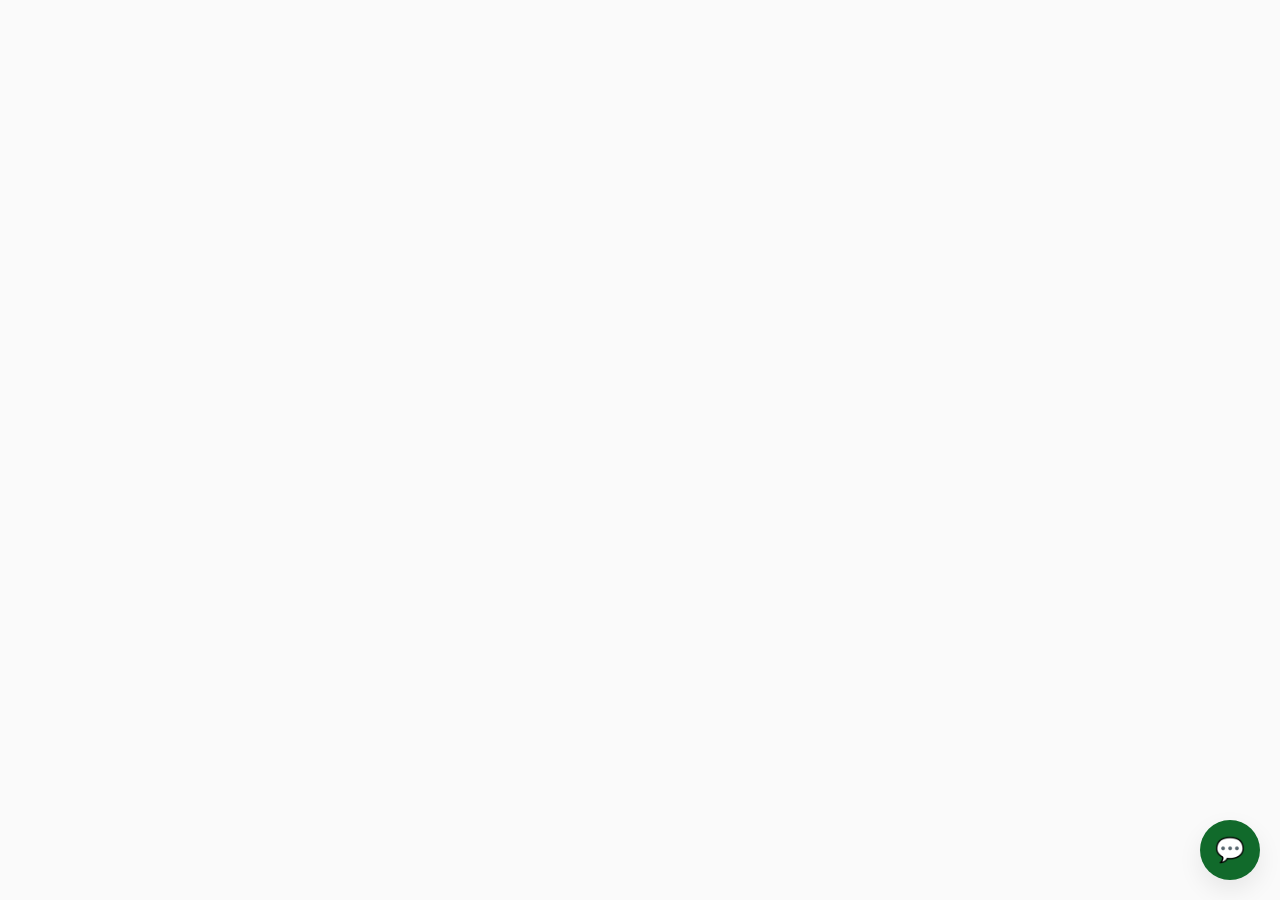
<file: chatbot.html>
<!DOCTYPE html>
<html lang="en">

<head>
    <meta charset="utf-8" />
    <meta name="viewport" content="width=device-width, initial-scale=1" />
    <title>KGVS — Krishi Avm Gramin Vikas Sansthan</title>
    <meta name="description"
        content="KGVS is a grassroots NGO in Jhunjhunu, Rajasthan empowering rural and agricultural communities through sustainable farming, women empowerment, skill development, youth employment, organic agriculture, and SHG promotion." />
    <link rel="preconnect" href="https://fonts.gstatic.com" crossorigin>
    <link href="https://fonts.googleapis.com/css2?family=Poppins:wght@300;400;600;700&display=swap" rel="stylesheet">
    <style>
        :root {
            --green: #116a2b;
            --green-600: #0e5723;
            --green-100: #e8f5ec;
            --yellow: #ffcc33;
            --text: #1f2937;
            --muted: #6b7280;
            --card: #ffffff;
            --shadow: 0 10px 25px rgba(0, 0, 0, .08);
            --radius: 20px;
        }

        * {
            box-sizing: border-box
        }

        html,
        body {
            margin: 0;
            font-family: Poppins, system-ui, -apple-system, Segoe UI, Roboto, Ubuntu;
            color: var(--text);
            background: #fafafa;
        }

        a {
            color: var(--green);
            text-decoration: none
        }

        img {
            max-width: 100%;
            display: block
        }

        .container {
            max-width: 1200px;
            margin: 0 auto;
            padding: 0 20px
        }

        header {
            position: sticky;
            top: 0;
            z-index: 50;
            background: #fff;
            border-bottom: 1px solid #eef2f7
        }

        .nav {
            display: flex;
            align-items: center;
            justify-content: space-between;
            padding: 14px 0
        }

        .brand {
            display: flex;
            align-items: center;
            gap: 12px
        }

        .brand img {
            width: 52px;
            height: 52px;
            border-radius: 50%;
            object-fit: cover;
            border: 2px solid var(--green)
        }

        .brand h1 {
            font-size: 20px;
            line-height: 1.1;
            margin: 0;
            font-weight: 700
        }

        .tag {
            font-size: 12px;
            color: var(--muted)
        }

        .links {
            display: flex;
            gap: 16px;
            align-items: center
        }

        .links a {
            padding: 10px 14px;
            border-radius: 999px;
            font-weight: 600
        }

        .btn {
            background: var(--green);
            color: #fff;
            box-shadow: var(--shadow)
        }

        .btn-outline {
            border: 1.5px solid var(--green);
            color: var(--green)
        }

        .hero {
            position: relative;
            overflow: hidden;
            background: radial-gradient(1200px 400px at 10% -10%, var(--green-100), transparent 60%), linear-gradient(180deg, #fff, #f5faf7)
        }

        .hero .wrap {
            display: grid;
            grid-template-columns: 1.15fr .85fr;
            gap: 32px;
            align-items: center;
            padding: 56px 0
        }

        .badge {
            display: inline-flex;
            align-items: center;
            gap: 8px;
            background: #eaf7ef;
            border: 1px solid #d7f0df;
            color: var(--green-600);
            border-radius: 999px;
            padding: 8px 12px;
            font-weight: 600;
            font-size: 12px
        }

        h2.hero-title {
            font-size: 42px;
            margin: 14px 0 6px
        }

        .hero p {
            font-size: 16px;
            color: var(--muted);
            margin: 0 0 18px
        }

        .cta-row {
            display: flex;
            gap: 12px;
            flex-wrap: wrap
        }

        .hero-card {
            background: var(--card);
            padding: 18px;
            border-radius: var(--radius);
            box-shadow: var(--shadow)
        }

        .stats {
            display: grid;
            grid-template-columns: repeat(4, 1fr);
            gap: 16px;
            margin-top: 20px
        }

        .stat {
            background: var(--card);
            padding: 18px;
            border-radius: 16px;
            box-shadow: var(--shadow);
            text-align: center
        }

        .stat h3 {
            margin: 0;
            font-size: 28px;
            color: var(--green)
        }

        .stat p {
            margin: 6px 0 0;
            color: var(--muted);
            font-size: 12px
        }

        section {
            padding: 56px 0
        }

        .section-title {
            font-size: 28px;
            margin: 0 0 18px
        }

        .grid {
            display: grid;
            gap: 16px
        }

        .grid-3 {
            grid-template-columns: repeat(3, 1fr)
        }

        .card {
            background: var(--card);
            padding: 20px;
            border-radius: var(--radius);
            box-shadow: var(--shadow)
        }

        .card h3 {
            margin: 6px 0 8px
        }

        .pill {
            display: inline-block;
            background: #eef8f1;
            color: var(--green);
            padding: 6px 10px;
            border-radius: 999px;
            font-size: 12px;
            margin: 4px 6px 0 0
        }

        .partners {
            display: flex;
            gap: 12px;
            flex-wrap: wrap
        }

        .partner {
            background: #fff;
            border: 1px dashed #dbe6df;
            padding: 10px 14px;
            border-radius: 999px;
            color: var(--green-600);
            font-weight: 600
        }

        .media-embed {
            display: grid;
            grid-template-columns: 1fr 1fr;
            gap: 16px
        }

        .social-row {
            display: flex;
            gap: 10px;
            flex-wrap: wrap;
            margin-top: 12px
        }

        .social {
            display: inline-flex;
            align-items: center;
            gap: 8px;
            padding: 10px 14px;
            border: 1.5px solid var(--green);
            border-radius: 12px;
            font-weight: 600
        }

        footer {
            background: #0f2b17;
            color: #e5f3ea
        }

        .foot {
            display: grid;
            grid-template-columns: 1.2fr 1fr 1fr;
            gap: 20px;
            padding: 36px 0
        }

        .foot a {
            color: #c9ecd9
        }

        .copyright {
            border-top: 1px solid #1d5032;
            padding: 14px 0;
            font-size: 12px;
            text-align: center;
            color: #bfe5cf
        }

        #chatbot-toggle {
            position: fixed;
            bottom: 20px;
            right: 20px;
            background: var(--green);
            color: #fff;
            border: none;
            border-radius: 50%;
            width: 60px;
            height: 60px;
            box-shadow: var(--shadow);
            cursor: pointer;
            font-size: 24px;
            z-index: 1000
        }

        #chatbot {
            position: fixed;
            bottom: 90px;
            right: 20px;
            width: 320px;
            max-height: 450px;
            background: #fff;
            border-radius: 16px;
            box-shadow: var(--shadow);
            display: none;
            flex-direction: column;
            overflow: hidden;
            z-index: 1000
        }

        #chat-header {
            background: var(--green);
            color: #fff;
            padding: 12px;
            font-weight: 600
        }

        #chat-messages {
            flex: 1;
            overflow-y: auto;
            padding: 10px;
            font-size: 14px;
            color: var(--text)
        }

        #chat-input {
            display: flex;
            border-top: 1px solid #ddd
        }

        #chat-input input {
            flex: 1;
            padding: 10px;
            border: none;
            font-size: 14px
        }

        #chat-input button {
            background: var(--green);
            color: #fff;
            border: none;
            padding: 0 16px;
            cursor: pointer
        }

        .bot-msg {
            background: #e6f4ea;
            padding: 8px 12px;
            border-radius: 12px;
            margin: 6px 0;
            max-width: 80%
        }

        .user-msg {
            background: #d1e7ff;
            padding: 8px 12px;
            border-radius: 12px;
            margin: 6px 0 6px auto;
            max-width: 80%;
            text-align: right
        }
    </style>
</head>

<body>
    <div id="fb-root"></div>
    <script async defer crossorigin="anonymous" src="https://connect.facebook.net/en_US/sdk.js#xfbml=1&version=v20.0"
        nonce="kgvs"></script>

    <!-- Existing site content (header, sections, footer)... -->
    <!-- ... same as before ... -->


    <!-- Chatbot -->
    <button id="chatbot-toggle">💬</button>
    <div id="chatbot">
        <div id="chat-header">KGVS Chatbot</div>
        <div id="chat-messages">
            <div class="bot-msg">Hello! How can I help you learn about KGVS?</div>
        </div>
        <div id="chat-input">
            <input type="text" id="chat-text" placeholder="Type a message..." />
            <button id="chat-send">➤</button>
        </div>
    </div>

    <script src="script.js"></script>
</body>

</html>
</file>
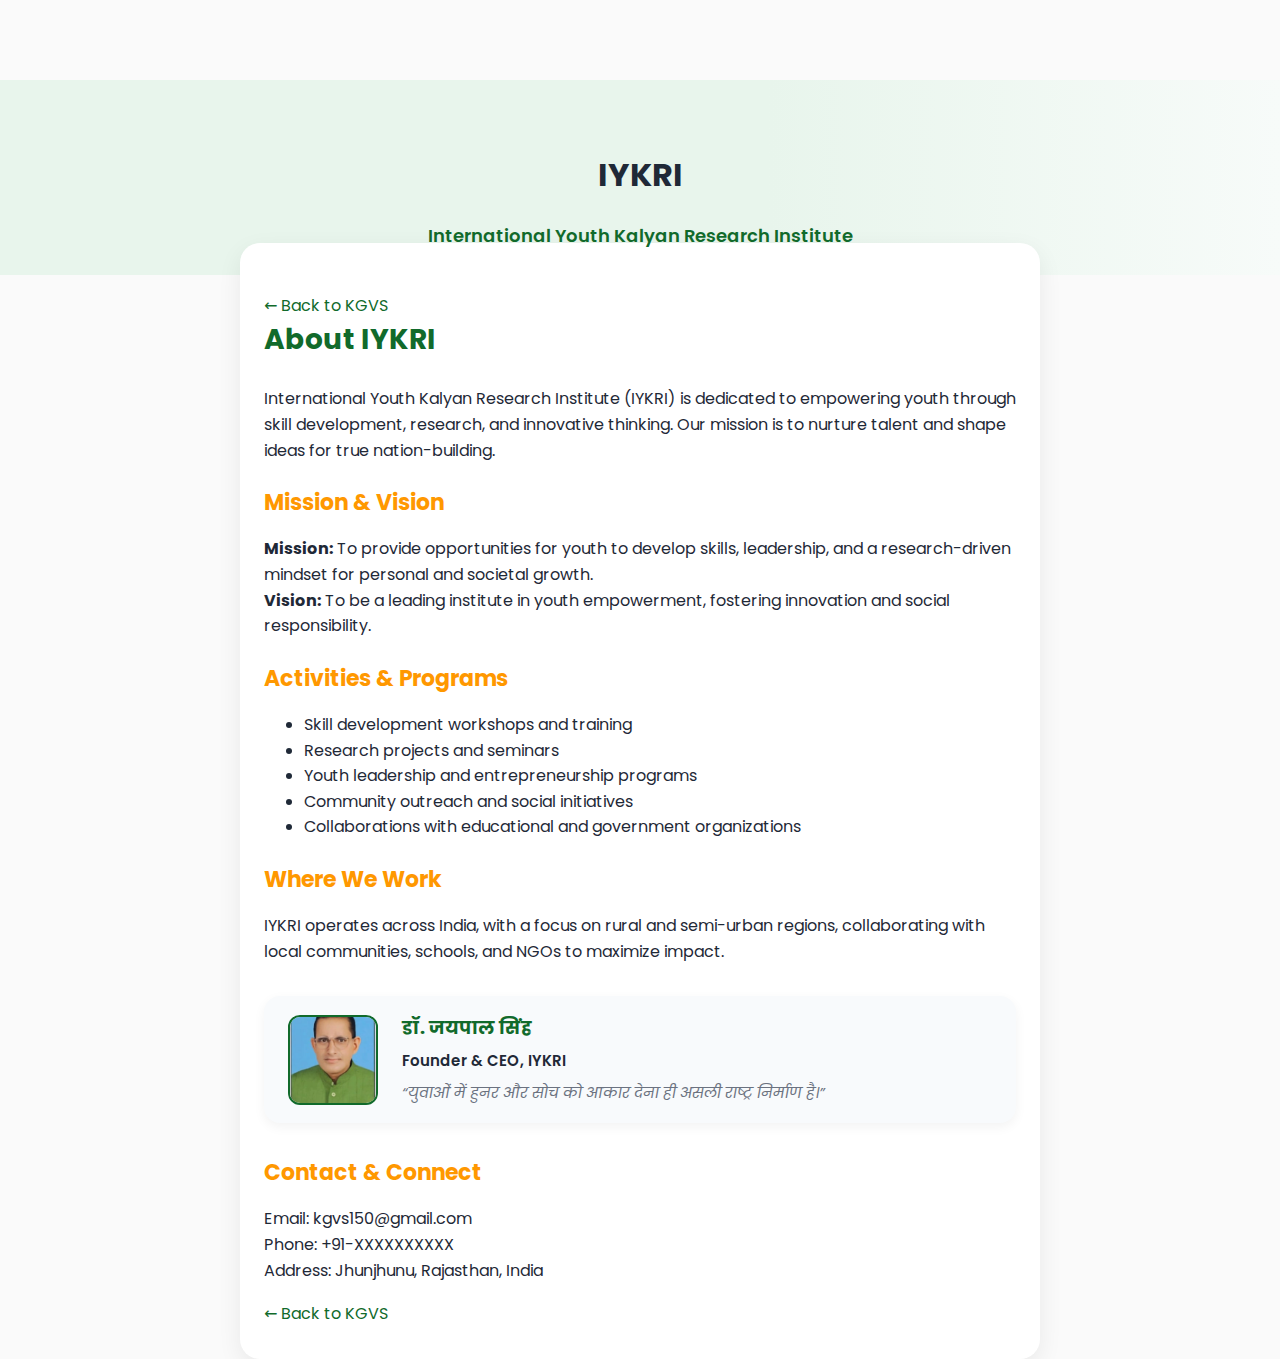
<file: iykri.html>
<!DOCTYPE html>
<html lang="en">
<head>
  <meta charset="utf-8" />
  <meta name="viewport" content="width=device-width, initial-scale=1" />
  <title>IYKRI — International Youth Kalyan Research Institute</title>
  <meta name="description" content="Learn about IYKRI: mission, vision, activities, and founder Dr. Jaypal Singh." />
  <link rel="preconnect" href="https://fonts.gstatic.com" crossorigin>
  <link href="https://fonts.googleapis.com/css2?family=Poppins:wght@300;400;600;700&display=swap" rel="stylesheet">
  <link rel="stylesheet" href="styles.css">
  <style>
    .iykri-page-header {
      background: linear-gradient(90deg, #e8f5ec 60%, #f7fbf9 100%);
      padding: 48px 0 24px;
      text-align: center;
    }
    .iykri-page-header img {
      width: 80px;
      height: 80px;
      object-fit: contain;
      margin-bottom: 12px;
    }
    .iykri-main {
      max-width: 800px;
      margin: 0 auto;
      background: #fff;
      border-radius: 20px;
      box-shadow: 0 8px 24px rgba(0,0,0,0.07);
      padding: 32px 24px;
      margin-top: -32px;
    }
    .iykri-main h2 {
      color: #116a2b;
      font-size: 28px;
      margin-top: 0;
    }
    .iykri-main h3 {
      color: #ff9800;
      font-size: 22px;
      margin-bottom: 8px;
    }
    .iykri-main p {
      color: #1f2937;
      font-size: 16px;
      margin-bottom: 18px;
    }
    .iykri-founder-card {
      display: flex;
      align-items: center;
      gap: 24px;
      margin: 32px 0;
      background: #f8fafc;
      border-radius: 16px;
      padding: 18px 24px;
      box-shadow: 0 4px 12px rgba(0,0,0,0.05);
    }
    .iykri-founder-img {
      width: 90px;
      height: 90px;
      object-fit: cover;
      border-radius: 12px;
      border: 2px solid #116a2b;
      background: #e8f5ec;
    }
    .iykri-founder-info {
      flex: 1;
    }
    .iykri-founder-info h4 {
      margin: 0 0 6px;
      font-size: 18px;
      color: #116a2b;
    }
    .iykri-founder-info .role {
      font-size: 15px;
      color: #1f2937;
      font-weight: 600;
      margin-bottom: 8px;
    }
    .iykri-founder-info .quote {
      font-size: 15px;
      color: #6b7280;
      font-style: italic;
      margin: 0;
    }
    @media (max-width: 700px) {
      .iykri-main {padding: 16px 4px;}
      .iykri-founder-card {flex-direction: column;gap:12px;}
    }
  </style>
</head>
<body>
  <header class="iykri-page-header">
    
    <!-- <img src="IYKRI logo.png" alt="IYKRI Logo" /> -->
    <h1>IYKRI</h1>
    <div style="font-size:18px;font-weight:600;color:#116a2b">International Youth Kalyan Research Institute</div>
  </header>
  <main class="iykri-main">
    <div style="margin-top:18px;">
      <a href="index.html" class="btn">← Back to KGVS</a>
    </div>
    <h2>About IYKRI</h2>
    <p>
      International Youth Kalyan Research Institute (IYKRI) is dedicated to empowering youth through skill development, research, and innovative thinking. Our mission is to nurture talent and shape ideas for true nation-building.
    </p>
    <h3>Mission & Vision</h3>
    <p>
      <strong>Mission:</strong> To provide opportunities for youth to develop skills, leadership, and a research-driven mindset for personal and societal growth.<br>
      <strong>Vision:</strong> To be a leading institute in youth empowerment, fostering innovation and social responsibility.
    </p>
    <h3>Activities & Programs</h3>
    <ul style="color:#1f2937;font-size:16px;margin-bottom:18px;">
      <li>Skill development workshops and training</li>
      <li>Research projects and seminars</li>
      <li>Youth leadership and entrepreneurship programs</li>
      <li>Community outreach and social initiatives</li>
      <li>Collaborations with educational and government organizations</li>
    </ul>
    <h3>Where We Work</h3>
    <p>
      IYKRI operates across India, with a focus on rural and semi-urban regions, collaborating with local communities, schools, and NGOs to maximize impact.
    </p>
    <div class="iykri-founder-card">
      <img src="founder.png" alt="Dr. Jaypal Singh" class="iykri-founder-img" />
      <div class="iykri-founder-info">
        <h4>डॉ. जयपाल सिंह</h4>
        <div class="role">Founder & CEO, IYKRI</div>
        <div class="quote">“युवाओं में हुनर और सोच को आकार देना ही असली राष्ट्र निर्माण है।”</div>
      </div>
    </div>
    <h3>Contact & Connect</h3>
    <p>
      Email: kgvs150@gmail.com<br>
      Phone: +91-XXXXXXXXXX<br>
      Address: Jhunjhunu, Rajasthan, India
    </p>
    <div style="margin-top:18px;">
      <a href="index.html" class="btn">← Back to KGVS</a>
    </div>
  </main>
</body>
</html>
</file>
<file: styles.css>
/* Founder & CEO Section */
.founder-ceo {
    background: linear-gradient(90deg, #f7fbf9 60%, #e8f5ec 100%);
    padding: 48px 0 32px;
}
.founder-wrap {
    display: flex;
    flex-wrap: wrap;
    gap: 32px;
    align-items: center;
    justify-content: center;
}
.founder-card, .iykri-card {
    background: #fff;
    border-radius: 20px;
    box-shadow: 0 8px 24px rgba(0,0,0,0.07);
    display: flex;
    align-items: center;
    gap: 24px;
    padding: 28px 32px;
    min-width: 320px;
    max-width: 420px;
}
.founder-img, .iykri-img {
    width: 110px;
    height: 110px;
    object-fit: cover;
    border-radius: 16px;
    border: 2px solid #116a2b;
    background: #e8f5ec;
}
.founder-info {
    flex: 1;
}
.founder-title {
    font-size: 22px;
    font-weight: 700;
    margin: 0 0 6px;
    color: #116a2b;
}
.founder-role {
    font-size: 15px;
    color: #1f2937;
    font-weight: 600;
    margin-bottom: 8px;
}
.founder-quote {
    font-size: 15px;
    color: #6b7280;
    font-style: italic;
    margin: 0;
}
.iykri-card {
    background: #f8fafc;
    border: 1.5px solid #e8f5ec;
}
.iykri-logo-row {
    display: flex;
    align-items: center;
    gap: 12px;
    margin-bottom: 8px;
}
.iykri-logo {
    width: 48px;
    height: 48px;
    object-fit: contain;
}
.iykri-title {
    font-size: 20px;
    font-weight: 700;
    color: #ff9800;
    margin: 0;
}
.iykri-sub {
    font-size: 13px;
    color: #116a2b;
    font-weight: 600;
}
.iykri-founder {
    font-size: 15px;
    color: #1f2937;
    font-weight: 600;
    margin-bottom: 8px;
}
.iykri-quote {
    font-size: 15px;
    color: #6b7280;
    font-style: italic;
    margin: 0;
}
@media (max-width: 900px) {
    .founder-wrap {
        flex-direction: column;
        gap: 24px;
    }
    .founder-card, .iykri-card {
        max-width: 98vw;
        padding: 18px 10px;
    }
}
/* KGVS Styles - styles.css */
:root {
    --green: #116a2b;
    --green-600: #0e5723;
    --green-100: #e8f5ec;
    --yellow: #ffcc33;
    --text: #1f2937;
    --muted: #6b7280;
    --card: #ffffff;
    --shadow: 0 10px 25px rgba(0, 0, 0, .08);
    --radius: 20px;
    --animation-duration: 0.4s;
    --nav-height: 80px;
    --nav-bg: rgba(255, 255, 255, 0.95);
    --nav-border: rgba(17, 106, 43, 0.1);
}

* {
    box-sizing: border-box
}

html {
    scroll-behavior: smooth;
    font-size: 16px;
}

html,
body {
    margin: 0;
    font-family: Poppins, system-ui, -apple-system, Segoe UI, Roboto, Ubuntu;
    color: var(--text);
    background: #fafafa;
    font-size: 16px;
    line-height: 1.6;
    overflow-x: hidden;
}

a {
    color: var(--green);
    text-decoration: none;
    transition: color 0.3s ease;
}

a:hover {
    color: var(--green-600);
}

img {
    max-width: 100%;
    height: auto;
    display: block
}

.container {
    max-width: 1200px;
    margin: 0 auto;
    padding: 0 20px;
    width: 100%;
}

/* ===== MODERN NAVIGATION BAR ===== */
.modern-header {
    position: fixed;
    top: 0;
    left: 0;
    right: 0;
    z-index: 1000;
    background: var(--nav-bg);
    backdrop-filter: blur(20px);
    -webkit-backdrop-filter: blur(20px);
    border-bottom: 1px solid var(--nav-border);
    box-shadow: 0 4px 30px rgba(0, 0, 0, 0.1);
    transition: all 0.3s ease;
    height: var(--nav-height);
}

.modern-header.scrolled {
    background: rgba(255, 255, 255, 0.98);
    box-shadow: 0 8px 40px rgba(0, 0, 0, 0.12);
}

.nav-container {
    max-width: 1200px;
    margin: 0 auto;
    padding: 0 20px;
    height: 100%;
    display: flex;
    align-items: center;
    justify-content: space-between;
}

/* Logo Section */
.nav-logo {
    display: flex;
    align-items: center;
    gap: 16px;
    flex-shrink: 0;
}

.logo-img {
    width: 56px;
    height: 56px;
    border-radius: 50%;
    object-fit: cover;
    border: 3px solid var(--green);
    box-shadow: 0 4px 20px rgba(17, 106, 43, 0.2);
    transition: all 0.3s ease;
}

.logo-img:hover {
    transform: scale(1.05);
    box-shadow: 0 6px 25px rgba(17, 106, 43, 0.3);
}

.logo-text {
    display: flex;
    flex-direction: column;
}

.logo-title {
    font-size: 28px;
    font-weight: 700;
    color: var(--green);
    margin: 0;
    line-height: 1.1;
    letter-spacing: -0.5px;
}

.logo-subtitle {
    font-size: 12px;
    color: var(--muted);
    font-weight: 500;
    line-height: 1.2;
    max-width: 200px;
}

/* Desktop Navigation */
.nav-menu {
    display: flex;
    align-items: center;
}

.nav-list {
    display: flex;
    list-style: none;
    margin: 0;
    padding: 0;
    gap: 8px;
}

.nav-item {
    position: relative;
}

.nav-link {
    display: flex;
    align-items: center;
    padding: 12px 20px;
    color: var(--text);
    font-weight: 500;
    font-size: 15px;
    border-radius: 12px;
    transition: all 0.3s ease;
    position: relative;
    overflow: hidden;
    white-space: nowrap;
}

.nav-link::before {
    content: '';
    position: absolute;
    top: 0;
    left: -100%;
    width: 100%;
    height: 100%;
    background: linear-gradient(90deg, transparent, rgba(17, 106, 43, 0.1), transparent);
    transition: left 0.5s ease;
}

.nav-link:hover::before {
    left: 100%;
}

.nav-link:hover {
    color: var(--green);
    background: rgba(17, 106, 43, 0.05);
    transform: translateY(-2px);
}

.nav-cta {
    background: var(--green);
    color: white !important;
    font-weight: 600;
    box-shadow: 0 4px 20px rgba(17, 106, 43, 0.3);
    border: 2px solid var(--green);
}

.nav-cta:hover {
    background: var(--green-600) !important;
    transform: translateY(-2px);
    box-shadow: 0 6px 25px rgba(17, 106, 43, 0.4);
}

/* Mobile Menu Toggle */
.mobile-menu-toggle {
    display: none;
    flex-direction: column;
    justify-content: space-between;
    width: 32px;
    height: 24px;
    background: none;
    border: none;
    cursor: pointer;
    padding: 0;
    z-index: 1001;
}

.hamburger-line {
    width: 100%;
    height: 3px;
    background: var(--green);
    border-radius: 2px;
    transition: all 0.3s ease;
    transform-origin: center;
}

.mobile-menu-toggle.active .hamburger-line:nth-child(1) {
    transform: rotate(45deg) translate(6px, 6px);
}

.mobile-menu-toggle.active .hamburger-line:nth-child(2) {
    opacity: 0;
}

.mobile-menu-toggle.active .hamburger-line:nth-child(3) {
    transform: rotate(-45deg) translate(6px, -6px);
}

/* Mobile Navigation Overlay */
.mobile-nav-overlay {
    position: fixed;
    top: 0;
    left: 0;
    right: 0;
    bottom: 0;
    background: rgba(0, 0, 0, 0.5);
    backdrop-filter: blur(10px);
    -webkit-backdrop-filter: blur(10px);
    z-index: 999;
    opacity: 0;
    visibility: hidden;
    transition: all 0.3s ease;
}

.mobile-nav-overlay.active {
    opacity: 1;
    visibility: visible;
}

.mobile-nav {
    position: absolute;
    top: 0;
    right: 0;
    width: 320px;
    height: 100vh;
    background: white;
    padding: 100px 40px 40px;
    transform: translateX(100%);
    transition: transform 0.3s ease;
    box-shadow: -10px 0 30px rgba(0, 0, 0, 0.2);
}

.mobile-nav-overlay.active .mobile-nav {
    transform: translateX(0);
}

.mobile-nav-list {
    list-style: none;
    margin: 0;
    padding: 0;
}

.mobile-nav-item {
    margin-bottom: 8px;
}

.mobile-nav-link {
    display: block;
    padding: 16px 20px;
    color: var(--text);
    font-weight: 500;
    font-size: 18px;
    border-radius: 12px;
    transition: all 0.3s ease;
    border: 2px solid transparent;
}

.mobile-nav-link:hover {
    color: var(--green);
    background: rgba(17, 106, 43, 0.05);
    border-color: rgba(17, 106, 43, 0.1);
}

.mobile-nav-cta {
    background: var(--green);
    color: white !important;
    font-weight: 600;
    text-align: center;
    margin-top: 20px;
}

.mobile-nav-cta:hover {
    background: var(--green-600) !important;
    color: white !important;
}

/* Add top margin to body to account for fixed header */
body {
    padding-top: var(--nav-height);
}

/* ===== MODERN HERO SECTION ===== */
.hero {
    position: relative;
    overflow: hidden;
    background: radial-gradient(1200px 400px at 10% -10%, var(--green-100), transparent 60%), linear-gradient(180deg, #fff, #f5faf7);
    margin-top: -80px;
    padding-top: 136px;
    padding-bottom: 80px;
    min-height: 100vh;
    display: flex;
    align-items: center;
}

.hero::before {
    content: '';
    position: absolute;
    top: 0;
    left: 0;
    right: 0;
    bottom: 0;
    background: url('data:image/svg+xml,<svg xmlns="http://www.w3.org/2000/svg" viewBox="0 0 100 100"><defs><pattern id="grain" width="100" height="100" patternUnits="userSpaceOnUse"><circle cx="50" cy="50" r="1" fill="%23e8f5ec" opacity="0.1"/></pattern></defs><rect width="100" height="100" fill="url(%23grain)"/></svg>');
    opacity: 0.3;
    pointer-events: none;
}

.hero .wrap {
    display: grid;
    grid-template-columns: 1.15fr .85fr;
    gap: 32px;
    align-items: center;
    padding: 56px 0;
    position: relative;
    z-index: 2;
}

.badge {
    display: inline-flex;
    align-items: center;
    gap: 8px;
    background: #eaf7ef;
    border: 1px solid #d7f0df;
    color: var(--green-600);
    border-radius: 999px;
    padding: 12px 16px;
    font-weight: 600;
    font-size: 14px;
    margin-bottom: 16px;
    position: relative;
    overflow: hidden;
}

.badge::before {
    content: '';
    position: absolute;
    top: 0;
    left: -100%;
    width: 100%;
    height: 100%;
    background: linear-gradient(90deg, transparent, rgba(255, 255, 255, 0.3), transparent);
    transition: left 0.6s ease;
}

.badge:hover::before {
    left: 100%;
}

h2.hero-title {
    font-size: clamp(32px, 5vw, 48px);
    margin: 16px 0 20px 0;
    line-height: 1.2;
    font-weight: 700;
    color: var(--text);
    position: relative;
}

.hero-title::after {
    content: '';
    position: absolute;
    bottom: -8px;
    left: 0;
    width: 80px;
    height: 4px;
    background: linear-gradient(90deg, var(--green), var(--yellow));
    border-radius: 2px;
}

.hero p {
    font-size: clamp(16px, 2.5vw, 18px);
    color: var(--muted);
    margin: 0 0 24px 0;
    line-height: 1.7;
    max-width: 600px;
}

.cta-row {
    display: flex;
    gap: 16px;
    flex-wrap: wrap;
    margin-bottom: 32px;
}

.hero-card {
    background: var(--card);
    padding: 24px;
    border-radius: var(--radius);
    box-shadow: var(--shadow);
    text-align: center;
    height: fit-content;
    position: relative;
    overflow: hidden;
    border: 1px solid rgba(17, 106, 43, 0.1);
}

.hero-card::before {
    content: '';
    position: absolute;
    top: 0;
    left: 0;
    right: 0;
    height: 3px;
    background: linear-gradient(90deg, var(--green), var(--yellow));
    transform: scaleX(0);
    transition: transform 0.3s ease;
}

.hero-card:hover::before {
    transform: scaleX(1);
}

.stats {
    display: grid;
    grid-template-columns: repeat(4, 1fr);
    gap: 20px;
    margin-top: 32px;
}

.stat {
    background: var(--card);
    padding: 24px 20px;
    border-radius: 16px;
    box-shadow: var(--shadow);
    text-align: center;
    transition: all 0.3s ease;
    position: relative;
    overflow: hidden;
    border: 1px solid rgba(17, 106, 43, 0.05);
}

.stat::before {
    content: '';
    position: absolute;
    top: 0;
    left: 0;
    right: 0;
    height: 3px;
    background: var(--green);
    transform: scaleX(0);
    transition: transform 0.3s ease;
}

.stat:hover::before {
    transform: scaleX(1);
}

.stat:hover {
    transform: translateY(-3px);
    box-shadow: 0 15px 35px rgba(0,0,0,0.12);
}

.stat h3 {
    margin: 0 0 8px 0;
    font-size: clamp(24px, 4vw, 32px);
    color: var(--green);
    font-weight: 700;
}

.stat p {
    margin: 0;
    color: var(--muted);
    font-size: 14px;
    font-weight: 500;
}

/* Sections */
section {
    padding: 56px 0;
}

.section-title {
    font-size: clamp(24px, 4vw, 32px);
    margin: 0 0 18px 0;
    text-align: center;
    color: var(--green);
    font-weight: 700;
}

.grid {
    display: grid;
    gap: 16px;
}

.grid-3 {
    grid-template-columns: repeat(3, 1fr);
}

.card {
    background: var(--card);
    padding: 20px;
    border-radius: var(--radius);
    box-shadow: var(--shadow);
    transition: all 0.3s ease;
    height: 100%;
}

.card:hover {
    transform: translateY(-3px);
    box-shadow: 0 20px 40px rgba(0,0,0,0.12);
}

.card h3 {
    margin: 6px 0 8px;
    color: var(--green);
}

.card h4 {
    margin: 16px 0 8px;
    color: var(--green);
    font-size: 18px;
    font-weight: 600;
}

.card p {
    margin: 0 0 12px;
    line-height: 1.6;
}

.card ul {
    margin: 0;
    padding-left: 20px;
}

.card li {
    margin-bottom: 8px;
    line-height: 1.5;
}

.pill {
    display: inline-block;
    background: #eef8f1;
    color: var(--green);
    padding: 6px 10px;
    border-radius: 999px;
    font-size: 12px;
    margin: 4px 6px 0 0;
}

.partners {
    display: flex;
    gap: 12px;
    flex-wrap: wrap;
    justify-content: center;
    margin-top: 24px;
}

.partner {
    background: #fff;
    border: 1px dashed #dbe6df;
    padding: 10px 14px;
    border-radius: 999px;
    color: var(--green-600);
    font-weight: 600;
    transition: all 0.3s ease;
}

.partner:hover {
    background: var(--green-100);
    border-color: var(--green);
    transform: translateY(-1px);
}

.media-embed {
    display: grid;
    grid-template-columns: 1fr 1fr;
    gap: 16px;
    margin-bottom: 24px;
}

.social-row {
    display: flex;
    gap: 10px;
    flex-wrap: wrap;
    margin-top: 12px;
    justify-content: center;
}

.social {
    display: inline-flex;
    align-items: center;
    gap: 8px;
    padding: 10px 14px;
    border: 1.5px solid var(--green);
    border-radius: 12px;
    font-weight: 600;
    transition: all 0.3s ease;
}

.social:hover {
    background: var(--green);
    color: #fff;
    transform: translateY(-1px);
}

/* Thrust Areas Section */
#thrust ul {
    list-style: none;
    padding: 0;
}

#thrust li {
    background: var(--card);
    padding: 16px 20px;
    border-radius: 12px;
    box-shadow: var(--shadow);
    border-left: 4px solid var(--green);
    font-weight: 500;
    transition: all 0.3s ease;
    cursor: pointer;
}

#thrust li:hover {
    transform: translateY(-2px);
    box-shadow: 0 15px 35px rgba(0,0,0,0.12);
}

/* Awards Section */
#awards ul {
    list-style: none;
    padding: 0;
}

#awards li {
    background: var(--card);
    padding: 16px 20px;
    border-radius: 12px;
    box-shadow: var(--shadow);
    margin-bottom: 16px;
    border-left: 4px solid var(--yellow);
    position: relative;
    transition: all 0.3s ease;
}

#awards li:before {
    content: "🏆";
    position: absolute;
    left: -8px;
    top: 50%;
    transform: translateY(-50%);
    background: var(--yellow);
    border-radius: 50%;
    width: 24px;
    height: 24px;
    display: flex;
    align-items: center;
    justify-content: center;
    font-size: 12px;
}

#awards li:hover {
    transform: translateY(-2px);
    box-shadow: 0 15px 35px rgba(0,0,0,0.12);
}

/* Partners Section */
#partners p {
    text-align: center;
    font-size: 16px;
    line-height: 1.8;
    color: var(--muted);
}

/* Image Gallery Section */
#gallery {
    background: var(--green-100);
}

.gallery-grid {
    display: grid;
    grid-template-columns: repeat(3, 1fr);
    gap: 20px;
    margin-bottom: 20px;
}

.gallery-item {
    position: relative;
    border-radius: 16px;
    overflow: hidden;
    box-shadow: var(--shadow);
    transition: all 0.3s ease;
    cursor: pointer;
    aspect-ratio: 4/3;
}

.gallery-item:hover {
    transform: translateY(-5px);
    box-shadow: 0 20px 40px rgba(0,0,0,0.15);
}

.gallery-img {
    width: 100%;
    height: 100%;
    object-fit: cover;
    transition: transform 0.3s ease;
}

.gallery-item:hover .gallery-img {
    transform: scale(1.05);
}

.gallery-overlay {
    position: absolute;
    bottom: 0;
    left: 0;
    right: 0;
    background: linear-gradient(transparent, rgba(0,0,0,0.8));
    color: white;
    padding: 20px;
    transform: translateY(100%);
    transition: transform 0.3s ease;
}

.gallery-item:hover .gallery-overlay {
    transform: translateY(0);
}

.gallery-overlay h4 {
    margin: 0 0 8px 0;
    font-size: 18px;
    font-weight: 600;
}

.gallery-overlay p {
    margin: 0;
    font-size: 14px;
    opacity: 0.9;
    line-height: 1.4;
}

/* Footer */
footer {
    background: #0f2b17;
    color: #e5f3ea;
    padding: 36px 0;
}

.foot {
    display: grid;
    grid-template-columns: 1.2fr 1fr 1fr;
    gap: 20px;
    padding: 36px 0;
}

.foot h3 {
    margin: 0 0 20px 0;
    font-size: 20px;
    font-weight: 600;
    color: #fff;
}

.foot p {
    margin: 0 0 12px 0;
    line-height: 1.6;
    color: #c9ecd9;
}

.foot a {
    color: #c9ecd9;
    transition: color 0.3s ease;
    text-decoration: none;
}

.foot a:hover {
    color: #fff;
}

.copyright {
    border-top: 1px solid #1d5032;
    padding: 14px 0;
    font-size: 12px;
    text-align: center;
    color: #bfe5cf;
}

/* Chatbot Styles */
#chatbot-toggle {
    position: fixed;
    bottom: 20px;
    right: 20px;
    background: var(--green);
    color: #fff;
    border: none;
    border-radius: 50%;
    width: 60px;
    height: 60px;
    box-shadow: var(--shadow);
    cursor: pointer;
    font-size: 24px;
    z-index: 1000;
    transition: all 0.3s ease;
}

#chatbot-toggle:hover {
    transform: scale(1.1);
    box-shadow: 0 15px 35px rgba(17, 106, 43, 0.3);
}

#chatbot {
    position: fixed;
    bottom: 90px;
    right: 20px;
    width: 320px;
    max-height: 450px;
    background: #fff;
    border-radius: 16px;
    box-shadow: var(--shadow);
    display: none;
    flex-direction: column;
    overflow: hidden;
    z-index: 1000;
    border: 1px solid #eef2f7;
}

#chat-header {
    background: var(--green);
    color: #fff;
    padding: 16px;
    font-weight: 600;
}

#chat-messages {
    flex: 1;
    overflow-y: auto;
    padding: 10px;
    font-size: 14px;
    color: var(--text);
}

#chat-input {
    display: flex;
    border-top: 1px solid #ddd;
}

#chat-input input {
    flex: 1;
    padding: 10px;
    border: none;
    font-size: 14px;
    outline: none;
}

#chat-input button {
    background: var(--green);
    color: #fff;
    border: none;
    padding: 0 16px;
    cursor: pointer;
    transition: background 0.3s ease;
}

#chat-input button:hover {
    background: var(--green-600);
}

.bot-msg {
    background: #e6f4ea;
    padding: 8px 12px;
    border-radius: 12px;
    margin: 6px 0;
    max-width: 80%;
}

.user-msg {
    background: #d1e7ff;
    padding: 8px 12px;
    border-radius: 12px;
    margin: 6px 0 6px auto;
    max-width: 80%;
    text-align: right;
}

/* Skip Link for Accessibility */
.skip-link {
    position: absolute;
    top: -40px;
    left: 6px;
    background: var(--green);
    color: white;
    padding: 8px;
    text-decoration: none;
    border-radius: 4px;
    z-index: 1001;
    transition: top 0.3s;
}

.skip-link:focus {
    top: 6px;
}

/* Section Subtitle */
.section-subtitle {
    text-align: center;
    color: var(--muted);
    font-size: 18px;
    line-height: 1.6;
    margin: 0 auto 40px;
    max-width: 700px;
}

/* ===== IMPROVED MEDIA SECTION ===== */
.media-grid {
    display: grid;
    grid-template-columns: repeat(3, 1fr);
    gap: 24px;
    margin-bottom: 40px;
}

.media-card {
    background: var(--card);
    padding: 32px 24px;
    border-radius: 20px;
    box-shadow: var(--shadow);
    text-align: center;
    transition: all 0.3s ease;
    border: 1px solid rgba(17, 106, 43, 0.05);
    position: relative;
    overflow: hidden;
}

.media-card::before {
    content: '';
    position: absolute;
    top: 0;
    left: 0;
    right: 0;
    height: 4px;
    background: linear-gradient(90deg, var(--green), var(--yellow));
    transform: scaleX(0);
    transition: transform 0.3s ease;
}

.media-card:hover::before {
    transform: scaleX(1);
}

.media-card:hover {
    transform: translateY(-5px);
    box-shadow: 0 20px 40px rgba(0,0,0,0.15);
}

.media-icon {
    font-size: 48px;
    margin-bottom: 20px;
    display: block;
}

.media-card h4 {
    margin: 0 0 16px 0;
    font-size: 20px;
    color: var(--green);
    font-weight: 600;
}

.media-card p {
    margin: 0 0 20px 0;
    color: var(--muted);
    line-height: 1.6;
    font-size: 15px;
}

.media-stats {
    display: flex;
    justify-content: center;
    gap: 16px;
    margin-bottom: 24px;
    flex-wrap: wrap;
}

.stat-item {
    background: rgba(17, 106, 43, 0.05);
    color: var(--green);
    padding: 8px 12px;
    border-radius: 20px;
    font-size: 12px;
    font-weight: 500;
    border: 1px solid rgba(17, 106, 43, 0.1);
}

.media-btn {
    display: inline-flex;
    align-items: center;
    gap: 8px;
    padding: 12px 24px;
    border-radius: 12px;
    font-weight: 600;
    text-decoration: none;
    transition: all 0.3s ease;
    border: 2px solid transparent;
    font-size: 14px;
}

.media-btn.primary {
    background: var(--green);
    color: white;
    border-color: var(--green);
}

.media-btn.primary:hover {
    background: var(--green-600);
    transform: translateY(-2px);
    box-shadow: 0 8px 20px rgba(17, 106, 43, 0.3);
}

.media-btn.secondary {
    background: var(--yellow);
    color: var(--text);
    border-color: var(--yellow);
}

.media-btn.secondary:hover {
    background: #e6b800;
    transform: translateY(-2px);
    box-shadow: 0 8px 20px rgba(255, 204, 51, 0.3);
}

.media-btn.outline {
    background: transparent;
    color: var(--green);
    border-color: var(--green);
}

.media-btn.outline:hover {
    background: var(--green);
    color: white;
    transform: translateY(-2px);
    box-shadow: 0 8px 20px rgba(17, 106, 43, 0.3);
}

.btn-icon {
    font-size: 16px;
    transition: transform 0.3s ease;
}

.media-btn:hover .btn-icon {
    transform: translateX(2px);
}

/* Media CTA Section */
.media-cta {
    background: linear-gradient(135deg, var(--green-100), rgba(255, 204, 51, 0.1));
    padding: 40px;
    border-radius: 20px;
    text-align: center;
    border: 1px solid rgba(17, 106, 43, 0.1);
}

.cta-content h4 {
    margin: 0 0 12px 0;
    font-size: 24px;
    color: var(--green);
    font-weight: 600;
}

.cta-content p {
    margin: 0 0 24px 0;
    color: var(--muted);
    font-size: 16px;
}

.cta-buttons {
    display: flex;
    gap: 16px;
    justify-content: center;
    flex-wrap: wrap;
}

/* ===== IMPROVED CONTACT SECTION ===== */
.contact-grid {
    display: grid;
    grid-template-columns: 1fr 1.2fr;
    gap: 40px;
    margin-bottom: 40px;
}

.contact-info {
    display: grid;
    grid-template-columns: repeat(2, 1fr);
    gap: 20px;
}

.contact-card {
    background: var(--card);
    padding: 24px;
    border-radius: 16px;
    box-shadow: var(--shadow);
    text-align: center;
    transition: all 0.3s ease;
    border: 1px solid rgba(17, 106, 43, 0.05);
    position: relative;
    overflow: hidden;
}

.contact-card::before {
    content: '';
    position: absolute;
    top: 0;
    left: 0;
    right: 0;
    height: 3px;
    background: var(--green);
    transform: scaleX(0);
    transition: transform 0.3s ease;
}

.contact-card:hover::before {
    transform: scaleX(1);
}

.contact-card:hover {
    transform: translateY(-3px);
    box-shadow: 0 15px 35px rgba(0,0,0,0.12);
}

.contact-icon {
    font-size: 32px;
    margin-bottom: 16px;
    display: block;
}

.contact-card h4 {
    margin: 0 0 12px 0;
    font-size: 18px;
    color: var(--green);
    font-weight: 600;
}

.contact-card p {
    margin: 0;
    color: var(--muted);
    line-height: 1.6;
    font-size: 14px;
}

.contact-card a {
    color: var(--green);
    text-decoration: none;
    font-weight: 500;
}

.contact-card a:hover {
    color: var(--green-600);
    text-decoration: underline;
}

.contact-card small {
    color: var(--muted);
    font-size: 12px;
}

.social-links {
    display: flex;
    gap: 12px;
    justify-content: center;
    margin-top: 16px;
}

.social-link {
    padding: 8px 16px;
    border-radius: 20px;
    font-size: 12px;
    font-weight: 500;
    text-decoration: none;
    transition: all 0.3s ease;
    border: 1px solid;
}

.social-link.youtube {
    background: rgba(255, 0, 0, 0.1);
    color: #ff0000;
    border-color: rgba(255, 0, 0, 0.2);
}

.social-link.youtube:hover {
    background: #ff0000;
    color: white;
    transform: translateY(-1px);
}

.social-link.facebook {
    background: rgba(66, 103, 178, 0.1);
    color: #4267b2;
    border-color: rgba(66, 103, 178, 0.2);
}

.social-link.facebook:hover {
    background: #4267b2;
    color: white;
    transform: translateY(-1px);
}

/* Contact Form */
.contact-form-container {
    background: var(--card);
    padding: 32px;
    border-radius: 20px;
    box-shadow: var(--shadow);
    border: 1px solid rgba(17, 106, 43, 0.05);
}

.form-header {
    text-align: center;
    margin-bottom: 32px;
}

.form-header h4 {
    margin: 0 0 12px 0;
    font-size: 24px;
    color: var(--green);
    font-weight: 600;
}

.form-header p {
    margin: 0;
    color: var(--muted);
    font-size: 16px;
}

.contact-form {
    display: flex;
    flex-direction: column;
    gap: 20px;
}

.form-row {
    display: grid;
    grid-template-columns: 1fr 1fr;
    gap: 20px;
}

.form-group {
    display: flex;
    flex-direction: column;
}

.form-group.full-width {
    grid-column: 1 / -1;
}

.form-group label {
    margin-bottom: 8px;
    font-weight: 500;
    color: var(--text);
    font-size: 14px;
}

.form-group input,
.form-group select,
.form-group textarea {
    padding: 14px 16px;
    border: 2px solid #e3e8ef;
    border-radius: 12px;
    font-size: 15px;
    transition: all 0.3s ease;
    background: white;
    color: var(--text);
}

.form-group input:focus,
.form-group select:focus,
.form-group textarea:focus {
    outline: none;
    border-color: var(--green);
    box-shadow: 0 0 0 3px rgba(17, 106, 43, 0.1);
}

.form-group input::placeholder,
.form-group textarea::placeholder {
    color: #9ca3af;
}

.form-group textarea {
    resize: vertical;
    min-height: 120px;
    font-family: inherit;
}

/* Checkbox Styling */
.checkbox-label {
    display: flex;
    align-items: flex-start;
    gap: 12px;
    cursor: pointer;
    font-size: 14px;
    color: var(--muted);
    line-height: 1.5;
}

.checkbox-label input[type="checkbox"] {
    display: none;
}

.checkmark {
    width: 20px;
    height: 20px;
    border: 2px solid #e3e8ef;
    border-radius: 4px;
    position: relative;
    flex-shrink: 0;
    margin-top: 2px;
    transition: all 0.3s ease;
}

.checkbox-label input[type="checkbox"]:checked + .checkmark {
    background: var(--green);
    border-color: var(--green);
}

.checkbox-label input[type="checkbox"]:checked + .checkmark::after {
    content: '✓';
    position: absolute;
    top: 50%;
    left: 50%;
    transform: translate(-50%, -50%);
    color: white;
    font-size: 12px;
    font-weight: bold;
}

/* Form Actions */
.form-actions {
    display: flex;
    gap: 16px;
    justify-content: center;
    flex-wrap: wrap;
}

.submit-btn,
.reset-btn {
    min-width: 160px;
}

/* Contact Map */
.contact-map {
    background: var(--card);
    padding: 40px;
    border-radius: 20px;
    box-shadow: var(--shadow);
    text-align: center;
    border: 1px solid rgba(17, 106, 43, 0.05);
}

.map-placeholder {
    max-width: 600px;
    margin: 0 auto;
}

.map-icon {
    font-size: 48px;
    margin-bottom: 20px;
    display: block;
}

.map-placeholder h4 {
    margin: 0 0 16px 0;
    font-size: 24px;
    color: var(--green);
    font-weight: 600;
}

.map-placeholder p {
    margin: 0 0 24px 0;
    color: var(--muted);
    line-height: 1.6;
    font-size: 16px;
}

.map-link {
    display: inline-flex;
    align-items: center;
    gap: 8px;
    padding: 12px 24px;
    background: var(--green);
    color: white;
    text-decoration: none;
    border-radius: 12px;
    font-weight: 600;
    transition: all 0.3s ease;
}

.map-link:hover {
    background: var(--green-600);
    transform: translateY(-2px);
    box-shadow: 0 8px 20px rgba(17, 106, 43, 0.3);
}

/* ===== RESPONSIVE DESIGN FOR MEDIA & CONTACT ===== */

/* Large Desktop */
@media (min-width: 1400px) {
    .nav-container {
        max-width: 1320px;
    }
    
    .hero .wrap {
        grid-template-columns: 1.2fr .8fr;
        gap: 60px;
        padding: 20px 0;
    }
    
    .stats {
        grid-template-columns: repeat(4, 1fr);
        gap: 32px;
    }

    .media-grid {
        gap: 32px;
    }
    
    .contact-grid {
        gap: 60px;
    }
    
    .contact-form-container {
        padding: 40px;
    }
}

/* Desktop (1200px - 1399px) */
@media (max-width: 1399px) and (min-width: 1200px) {
    .hero .wrap {
        gap: 48px;
        padding: 64px 0;
    }
    
    .stats {
        gap: 24px;
    }
}

/* Tablet Landscape (992px - 1199px) */
@media (max-width: 1199px) and (min-width: 992px) {
    .hero .wrap {
        grid-template-columns: 1fr 1fr;
        gap: 40px;
        padding: 56px 0;
    }
    
    h2.hero-title {
        font-size: 36px;
    }
    
    .stats {
        grid-template-columns: repeat(2, 1fr);
        gap: 20px;
    }
    
    .grid-3 {
        grid-template-columns: repeat(2, 1fr);
    }

    .media-grid {
        grid-template-columns: repeat(3, 1fr);
        gap: 20px;
    }
    
    .contact-grid {
        gap: 32px;
    }
    
    .contact-info {
        grid-template-columns: repeat(2, 1fr);
        gap: 16px;
    }
}

/* Tablet Portrait (768px - 991px) */
@media (max-width: 991px) and (min-width: 768px) {
    .nav-container {
        padding: 0 16px;
    }
    
    .hero .wrap {
        grid-template-columns: 1fr;
        gap: 32px;
        padding: 48px 0;
        text-align: center;
    }
    
    h2.hero-title {
        font-size: 32px;
    }
    
    .stats {
        grid-template-columns: repeat(2, 1fr);
        gap: 20px;
    }
    
    .grid-3 {
        grid-template-columns: repeat(2, 1fr);
    }
    
    .media-embed {
        grid-template-columns: 1fr;
        gap: 20px;
    }
    
    .foot {
        grid-template-columns: 1fr 1fr;
        gap: 24px;
    }
    
    /* Show mobile menu toggle */
    .mobile-menu-toggle {
        display: flex;
    }
    
    /* Hide desktop navigation */
    .nav-menu {
        display: none;
    }
    
    /* Adjust logo for mobile */
    .logo-title {
        font-size: 24px;
    }
    
    .logo-subtitle {
        font-size: 11px;
        max-width: 150px;
    }
    
    .gallery-grid {
        grid-template-columns: repeat(2, 1fr);
        gap: 20px;
    }

    .media-grid {
        grid-template-columns: repeat(2, 1fr);
        gap: 24px;
    }
    
    .media-card:last-child {
        grid-column: 1 / -1;
        max-width: 400px;
        margin: 0 auto;
    }
    
    .contact-grid {
        grid-template-columns: 1fr;
        gap: 32px;
    }
    
    .contact-info {
        grid-template-columns: repeat(2, 1fr);
        gap: 20px;
    }
    
    .form-row {
        grid-template-columns: 1fr;
        gap: 16px;
    }
}

/* Mobile Large (576px - 767px) */
@media (max-width: 767px) and (min-width: 576px) {
    .nav-container {
        padding: 0 12px;
    }
    
    .hero .wrap {
        padding: 32px 0;
        text-align: center;
        gap: 24px;
    }
    
    h2.hero-title {
        font-size: 28px;
    }
    
    .section-title {
        font-size: 24px;
    }
    
    .stats {
        grid-template-columns: repeat(2, 1fr);
        gap: 16px;
    }
    
    .grid-3 {
        grid-template-columns: 1fr;
    }
    
    .foot {
        grid-template-columns: 1fr;
        gap: 20px;
        text-align: center;
    }
    
    /* Mobile navigation adjustments */
    .logo-img {
        width: 48px;
        height: 48px;
    }
    
    .logo-title {
        font-size: 22px;
    }
    
    .logo-subtitle {
        font-size: 10px;
        max-width: 120px;
    }
    
    .mobile-nav {
        width: 280px;
        padding: 100px 30px 40px;
    }
    
    .gallery-grid {
        grid-template-columns: repeat(2, 1fr);
        gap: 16px;
    }
    
    .gallery-overlay {
        padding: 20px;
    }

    .media-grid {
        grid-template-columns: 1fr;
        gap: 20px;
    }
    
    .media-card {
        padding: 24px 20px;
    }
    
    .contact-grid {
        gap: 24px;
    }
    
    .contact-info {
        grid-template-columns: 1fr;
        gap: 16px;
    }
    
    .contact-form-container {
        padding: 24px;
    }
    
    .media-cta {
        padding: 32px 24px;
    }
    
    .cta-buttons {
        flex-direction: column;
        align-items: center;
    }
    
    .cta-buttons .btn,
    .cta-buttons .btn-outline {
        width: 100%;
        max-width: 300px;
    }
    
    .form-actions {
        flex-direction: column;
        align-items: center;
    }
    
    .submit-btn,
    .reset-btn {
        width: 100%;
        max-width: 300px;
    }
}

/* Mobile Medium (375px - 575px) */
@media (max-width: 575px) and (min-width: 375px) {
    .nav-container {
        padding: 0 8px;
    }
    
    .hero .wrap {
        padding: 24px 0;
        text-align: center;
        gap: 20px;
    }
    
    h2.hero-title {
        font-size: 24px;
    }
    
    .section-title {
        font-size: 20px;
    }
    
    .stats {
        grid-template-columns: 1fr;
        gap: 16px;
    }
    
    .grid-3 {
        grid-template-columns: 1fr;
    }
    
    .hero-card {
        padding: 12px;
    }
    
    .foot {
        grid-template-columns: 1fr;
        gap: 16px;
        text-align: center;
        padding: 24px 0;
    }
    
    /* Mobile navigation adjustments */
    .logo-img {
        width: 44px;
        height: 44px;
    }
    
    .logo-title {
        font-size: 20px;
    }
    
    .logo-subtitle {
        font-size: 9px;
        max-width: 100px;
    }
    
    .mobile-nav {
        width: 100%;
        padding: 100px 20px 40px;
    }
    
    .cta-row {
        flex-direction: column;
        gap: 8px;
    }
    
    .cta-row .btn,
    .cta-row .btn-outline {
        width: 100%;
        text-align: center;
        padding: 16px 20px;
        font-size: 16px;
    }
    
    .gallery-grid {
        grid-template-columns: 1fr;
        gap: 16px;
    }
    
    .gallery-item {
        aspect-ratio: 16/9;
    }
    
    .gallery-overlay {
        padding: 20px;
    }
    
    .gallery-overlay h4 {
        font-size: 16px;
    }
    
    .gallery-overlay p {
        font-size: 13px;
    }
    
    #chatbot {
        width: 95vw;
        right: 2.5vw;
        max-height: 70vh;
    }
    
    #chatbot-toggle {
        width: 50px;
        height: 50px;
        font-size: 20px;
        bottom: 15px;
        right: 15px;
    }

    .section-subtitle {
        font-size: 16px;
        margin-bottom: 32px;
        padding: 0 8px;
    }
    
    .media-grid {
        grid-template-columns: 1fr;
        gap: 16px;
    }
    
    .media-card {
        padding: 20px 16px;
    }
    
    .media-icon {
        font-size: 40px;
        margin-bottom: 16px;
        
    }
    
    .media-card h4 {
        font-size: 18px;
    }
    
    .media-card p {
        font-size: 14px;
    }
    
    .media-stats {
        gap: 12px;
        margin-bottom: 20px;
    }
    
    .stat-item {
        font-size: 11px;
        padding: 6px 10px;
    }
    
    .media-btn {
        padding: 10px 20px;
        font-size: 13px;
    }
    
    .media-cta {
        padding: 24px 20px;
    }
    
    .cta-content h4 {
        font-size: 20px;
    }
    
    .cta-content p {
        font-size: 15px;
    }
    
    .contact-grid {
        gap: 20px;
    }
    
    .contact-info {
        gap: 12px;
    }
    
    .contact-card {
        padding: 20px 16px;
    }
    
    .contact-icon {
        font-size: 28px;
        margin-bottom: 12px;
    }
    
    .contact-card h4 {
        font-size: 16px;
    }
    
    .contact-card p {
        font-size: 13px;
    }
    
    .social-links {
        gap: 8px;
        margin-top: 12px;
    }
    
    .social-link {
        padding: 6px 12px;
        font-size: 11px;
    }
    
    .contact-form-container {
        padding: 20px 16px;
    }
    
    .form-header h4 {
        font-size: 20px;
    }
    
    .form-header p {
        font-size: 14px;
    }
    
    .contact-form {
        gap: 16px;
    }
    
    .form-group label {
        font-size: 13px;
        margin-bottom: 6px;
    }
    
    .form-group input,
    .form-group select,
    .form-group textarea {
        padding: 12px 14px;
        font-size: 14px;
    }
    
    .form-group textarea {
        min-height: 100px;
    }
    
    .checkbox-label {
        font-size: 13px;
    }
    
    .checkmark {
        width: 18px;
        height: 18px;
    }
    
    .contact-map {
        padding: 24px 20px;
    }
    
    .map-icon {
        font-size: 40px;
        margin-bottom: 16px;
    }
    
    .map-placeholder h4 {
        font-size: 20px;
    }
    
    .map-placeholder p {
        font-size: 14px;
    }
    
    .map-link {
        padding: 10px 20px;
        font-size: 14px;
    }
}

/* Mobile Small (320px - 374px) */
@media (max-width: 374px) {
    .nav-container {
        padding: 0 6px;
    }
    
    .hero .wrap {
        padding: 20px 0;
        gap: 16px;
    }
    
    h2.hero-title {
        font-size: 22px;
    }
    
    .section-title {
        font-size: 18px;
    }
    
    .card {
        padding: 10px;
    }
    
    .hero-card {
        padding: 10px;
    }
    
    .mobile-nav {
        padding: 100px 15px 40px;
    }
    
    .gallery-grid {
        gap: 12px;
    }
    
    .gallery-overlay {
        padding: 16px;
    }
    
    .gallery-overlay h4 {
        font-size: 15px;
    }
    
    .gallery-overlay p {
        font-size: 12px;
    }
    
    .stats {
        gap: 8px;
    }
    
    .stat {
        padding: 12px;
    }
    
    .stat h3 {
        font-size: 20px;
    }
    
    .stat p {
        font-size: 10px;
    }
    
    #chatbot {
        width: 98vw;
        right: 1vw;
        max-height: 75vh;
    }
    
    #chatbot-toggle {
        width: 45px;
        height: 45px;
        font-size: 18px;
        bottom: 10px;
        right: 10px;
    }

    .section-subtitle {
        font-size: 15px;
        margin-bottom: 24px;
        padding: 0 4px;
    }
    
    .media-grid {
        gap: 12px;
    }
    
    .media-card {
        padding: 16px 12px;
    }
    
    .media-icon {
        font-size: 36px;
        margin-bottom: 12px;
    }
    
    .media-card h4 {
        font-size: 16px;
    }
    
    .media-card p {
        font-size: 13px;
    }
    
    .media-stats {
        gap: 8px;
        margin-bottom: 16px;
    }
    
    .stat-item {
        font-size: 10px;
        padding: 4px 8px;
    }
    
    .media-btn {
        padding: 8px 16px;
        font-size: 12px;
    }
    
    .media-cta {
        padding: 20px 16px;
    }
    
    .cta-content h4 {
        font-size: 18px;
    }
    
    .cta-content p {
        font-size: 14px;
    }
    
    .contact-grid {
        gap: 16px;
    }
    
    .contact-info {
        gap: 10px;
    }
    
    .contact-card {
        padding: 16px 12px;
    }
    
    .contact-icon {
        font-size: 24px;
        margin-bottom: 10px;
    }
    
    .contact-card h4 {
        font-size: 15px;
    }
    
    .contact-card p {
        font-size: 12px;
    }
    
    .social-links {
        gap: 6px;
        margin-top: 10px;
    }
    
    .social-link {
        padding: 5px 10px;
        font-size: 10px;
    }
    
    .contact-form-container {
        padding: 16px 12px;
    }
    
    .form-header h4 {
        font-size: 18px;
    }
    
    .form-header p {
        font-size: 13px;
    }
    
    .contact-form {
        gap: 12px;
    }
    
    .form-group label {
        font-size: 12px;
        margin-bottom: 4px;
    }
    
    .form-group input,
    .form-group select,
    .form-group textarea {
        padding: 10px 12px;
        font-size: 13px;
    }
    
    .form-group textarea {
        min-height: 80px;
    }
    
    .checkbox-label {
        font-size: 12px;
    }
    
    .checkmark {
        width: 16px;
        height: 16px;
    }
    
    .contact-map {
        padding: 20px 16px;
    }
    
    .map-icon {
        font-size: 36px;
        margin-bottom: 12px;
    }
    
    .map-placeholder h4 {
        font-size: 18px;
    }
    
    .map-placeholder p {
        font-size: 13px;
    }
    
    .map-link {
        padding: 8px 16px;
        font-size: 13px;
    }
}

/* Landscape Mobile */
@media (max-height: 500px) and (orientation: landscape) {
    .hero .wrap {
        padding: 20px 0;
    }
    
    section {
        padding: 32px 0;
    }
    
    .mobile-nav {
        padding: 80px 30px 30px;
    }

    .media-cta {
        padding: 24px;
    }
    
    .contact-map {
        padding: 24px;
    }
    
    .form-actions {
        flex-direction: row;
        justify-content: center;
    }
}

/* High DPI Displays */
@media (-webkit-min-device-pixel-ratio: 2), (min-resolution: 192dpi) {
    .logo-img {
        border-width: 1px;
    }
    
    .card {
        box-shadow: 0 5px 15px rgba(0,0,0,0.06);
    }
}

/* Print Styles */
@media print {
    .modern-header,
    footer, 
    .cta-row, 
    .social-row, 
    .mobile-menu-toggle {
        display: none;
    }
    
    .hero {
        background: none;
        margin-top: 0;
        padding-top: 20px;
    }
    
    .card {
        box-shadow: none;
        border: 1px solid #ddd;
    }
    
    .stats {
        grid-template-columns: repeat(2, 1fr);
    }
    
    body {
        padding-top: 0;
    }
    
    .gallery-grid {
        grid-template-columns: repeat(2, 1fr);
    }
}

/* Touch Device Optimizations */
@media (hover: none) and (pointer: coarse) {
    .card:hover,
    .stat:hover,
    #thrust li:hover,
    #awards li:hover,
    .partner:hover,
    .social:hover {
        transform: none;
    }
    
    .nav-link:hover,
    .logo-img:hover {
        transform: none;
    }
    
    /* Increase touch targets */
    .nav-link,
    .mobile-nav-link {
        min-height: 44px;
        min-width: 44px;
        display: flex;
        align-items: center;
        justify-content: center;
    }
    
    .mobile-menu-toggle {
        min-height: 44px;
        min-width: 44px;
    }
    
    /* Ensure mobile nav links are touch friendly */
    .mobile-nav-link {
        padding: 18px 24px;
        margin-bottom: 12px;
    }
    
    .gallery-item {
        cursor: default;
    }
    
    .gallery-item:hover {
        transform: none;
    }
}

/* Reduced Motion Preferences */
@media (prefers-reduced-motion: reduce) {
    *,
    *::before,
    *::after {
        animation-duration: 0.01ms !important;
        animation-iteration-count: 1 !important;
        transition-duration: 0.01ms !important;
    }
    
    html {
        scroll-behavior: auto;
    }
    
    .nav-link::before {
        display: none;
    }
    
    .gallery-overlay {
        transform: translateY(0);
    }
}

/* Mobile Navigation Styles - Fixed */
@media (max-width: 991px) {
    .mobile-menu-toggle {
        display: flex;
    }
    
    .nav-menu {
        display: none;
    }
    
    /* Mobile nav overlay full screen on small devices */
    .mobile-nav {
        width: 100%;
        max-width: 400px;
        right: 0;
    }
    
    /* Ensure mobile nav is properly positioned */
    .mobile-nav-overlay {
        z-index: 998;
    }
    
    .mobile-nav {
        z-index: 999;
    }
    
    /* Mobile menu toggle positioning */
    .mobile-menu-toggle {
        position: relative;
        z-index: 1001;
    }
}

/* Mobile-specific fixes */
@media (max-width: 767px) {
    /* Ensure proper spacing */
    .nav-container {
        padding: 0 12px;
    }
    
    /* Better mobile logo layout */
    .nav-logo {
        gap: 12px;
    }
    
    /* Mobile nav improvements */
    .mobile-nav {
        padding: 120px 24px 40px;
    }
    
    .mobile-nav-link {
        font-size: 18px;
        padding: 20px 24px;
        margin-bottom: 12px;
        border-radius: 16px;
        border: 2px solid transparent;
        transition: all 0.3s ease;
    }
    
    .mobile-nav-link:hover,
    .mobile-nav-link:focus {
        background: rgba(17, 106, 43, 0.05);
        border-color: rgba(17, 106, 43, 0.1);
        transform: translateY(-1px);
    }
    
    /* Mobile CTA button */
    .mobile-nav-cta {
        margin-top: 24px;
        padding: 20px 24px;
        font-size: 18px;
        border-radius: 16px;
    }
    
    /* Ensure mobile menu is accessible */
    .mobile-nav-overlay.active {
        opacity: 1;
        visibility: visible;
        pointer-events: auto;
    }
    
    .mobile-nav-overlay:not(.active) {
        pointer-events: none;
    }
}

/* Extra small mobile devices */
@media (max-width: 360px) {
    .nav-container {
        padding: 0 8px;
    }
    
    .logo-img {
        width: 36px;
        height: 36px;
    }
    
    .logo-title {
        font-size: 16px;
    }
    
    .logo-subtitle {
        font-size: 7px;
        max-width: 70px;
    }
    
    .mobile-nav {
        padding: 100px 16px 32px;
    }
    
    .container {
        padding: 0 8px;
    }
    
    .hero .wrap {
        padding: 20px 0;
    }
    
    .card {
        padding: 14px;
        margin: 0 2px;
    }
    
    .gallery-grid {
        gap: 8px;
    }
    
    .gallery-overlay {
        padding: 12px;
    }
}

/* floating home button */


  #homeBtn {
    position: fixed;
    bottom: 20px;
    right: 20px;
    background: var(--green);
    color: #fff;
    border: none;
    border-radius: 50%;
    width: 55px;
    height: 55px;
    font-size: 22px;
    cursor: pointer;
    box-shadow: var(--shadow);
    display: none; /* hidden at first */
    transition: all 0.3s ease;
    z-index: 1000;
  }
  #homeBtn:hover {
    background: var(--green-600);
    transform: scale(1.1);
  }
</file>
